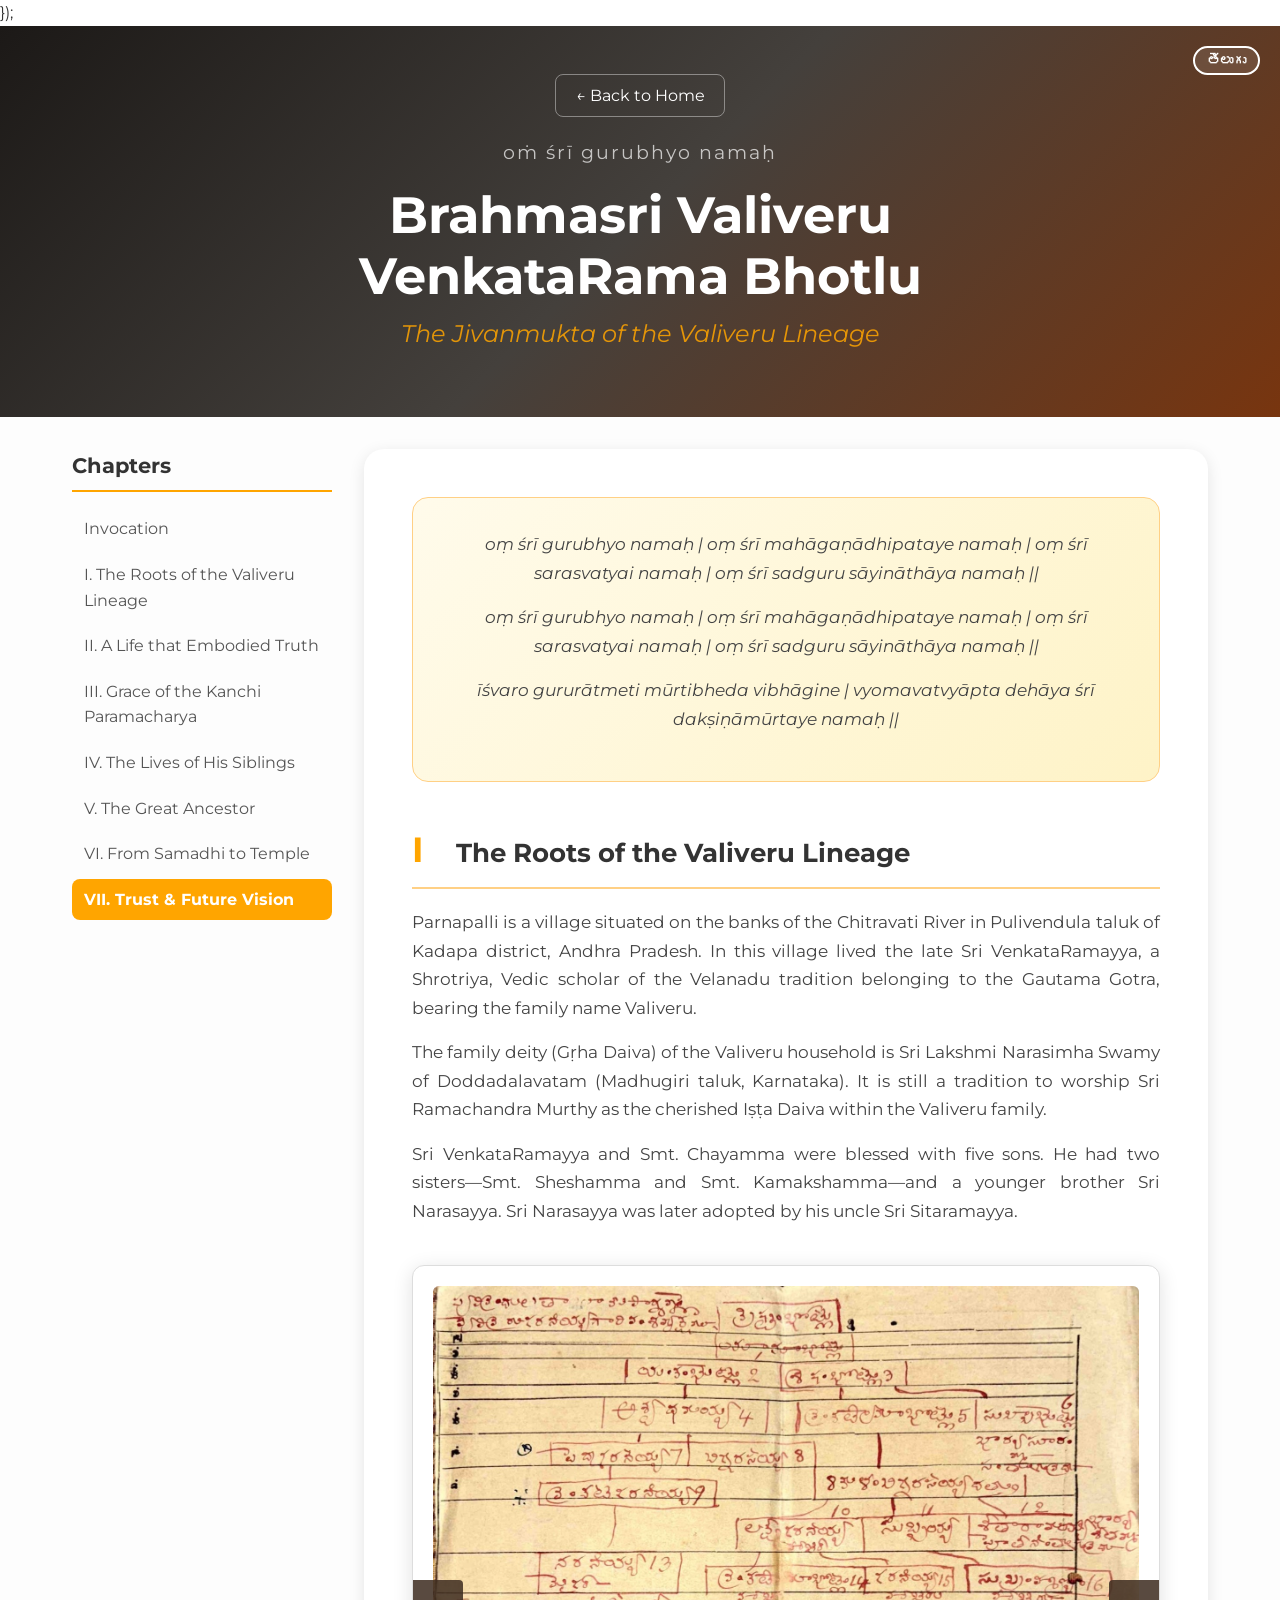
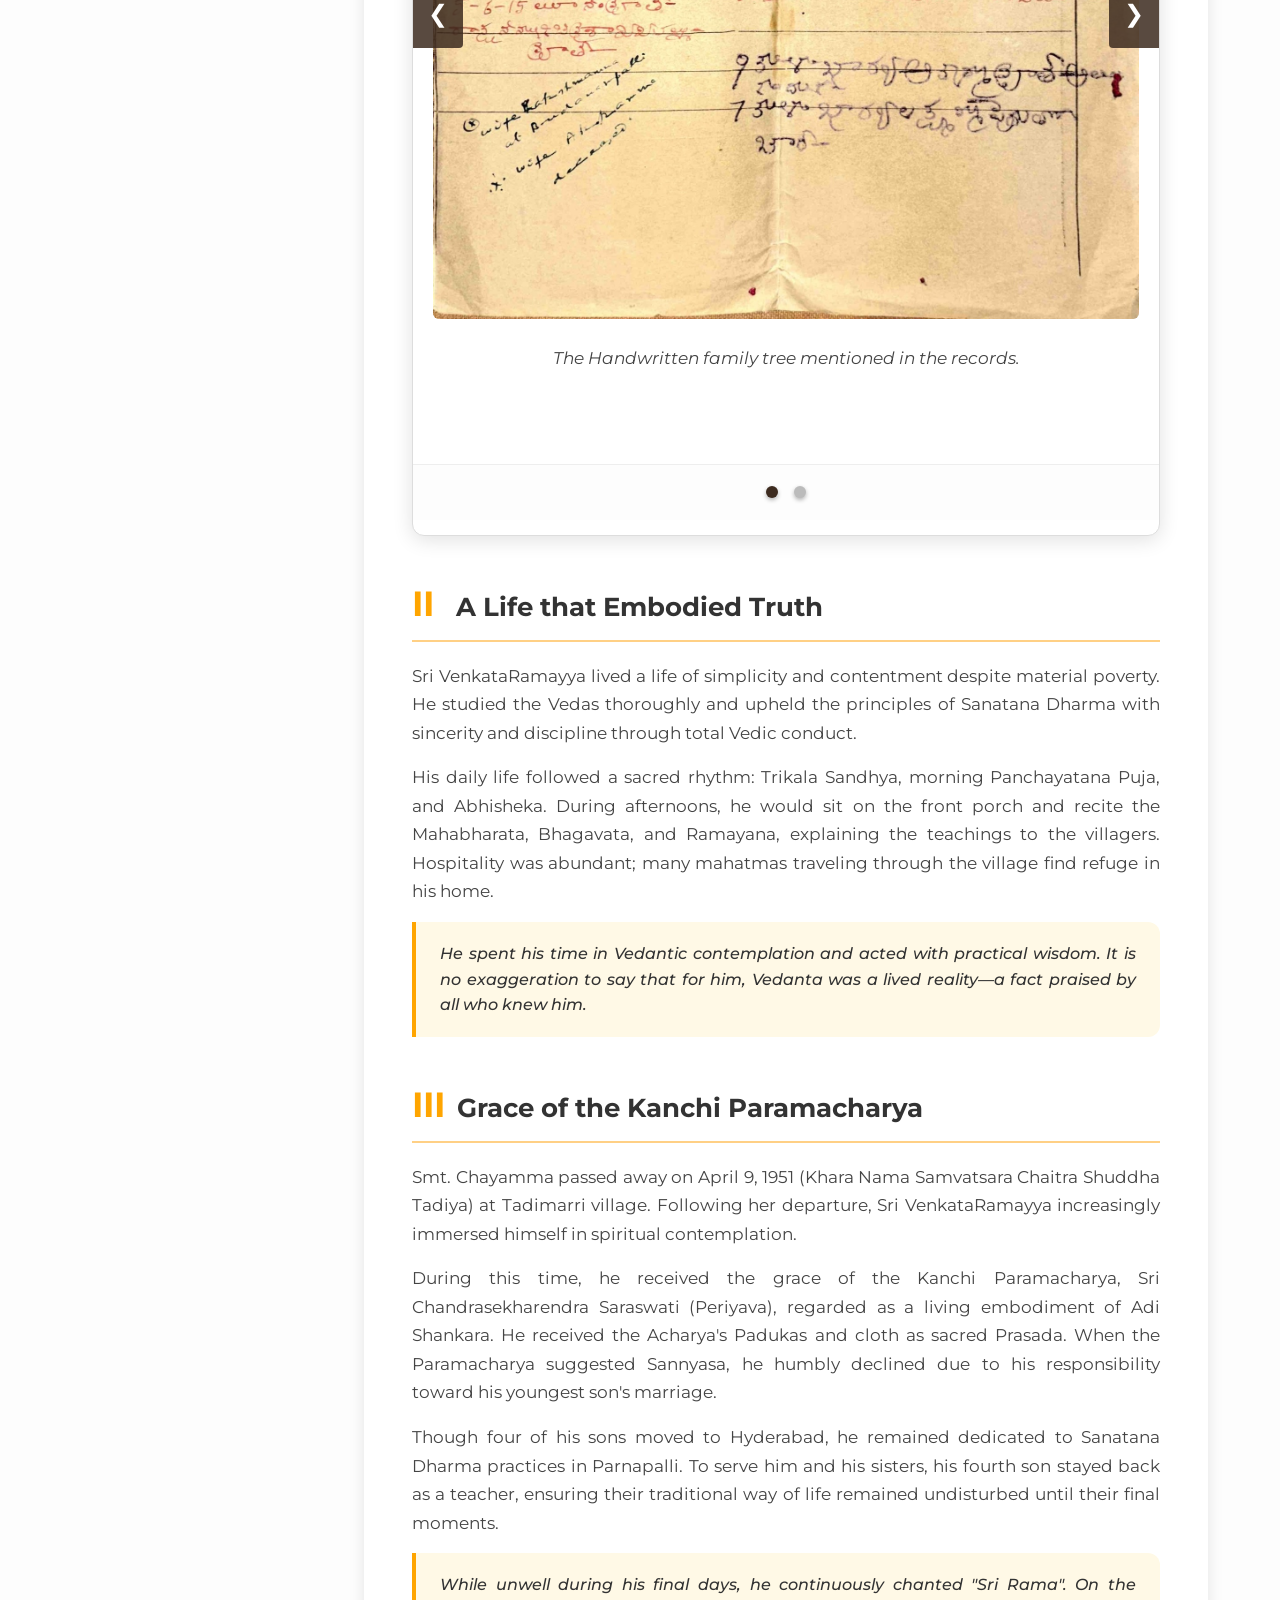
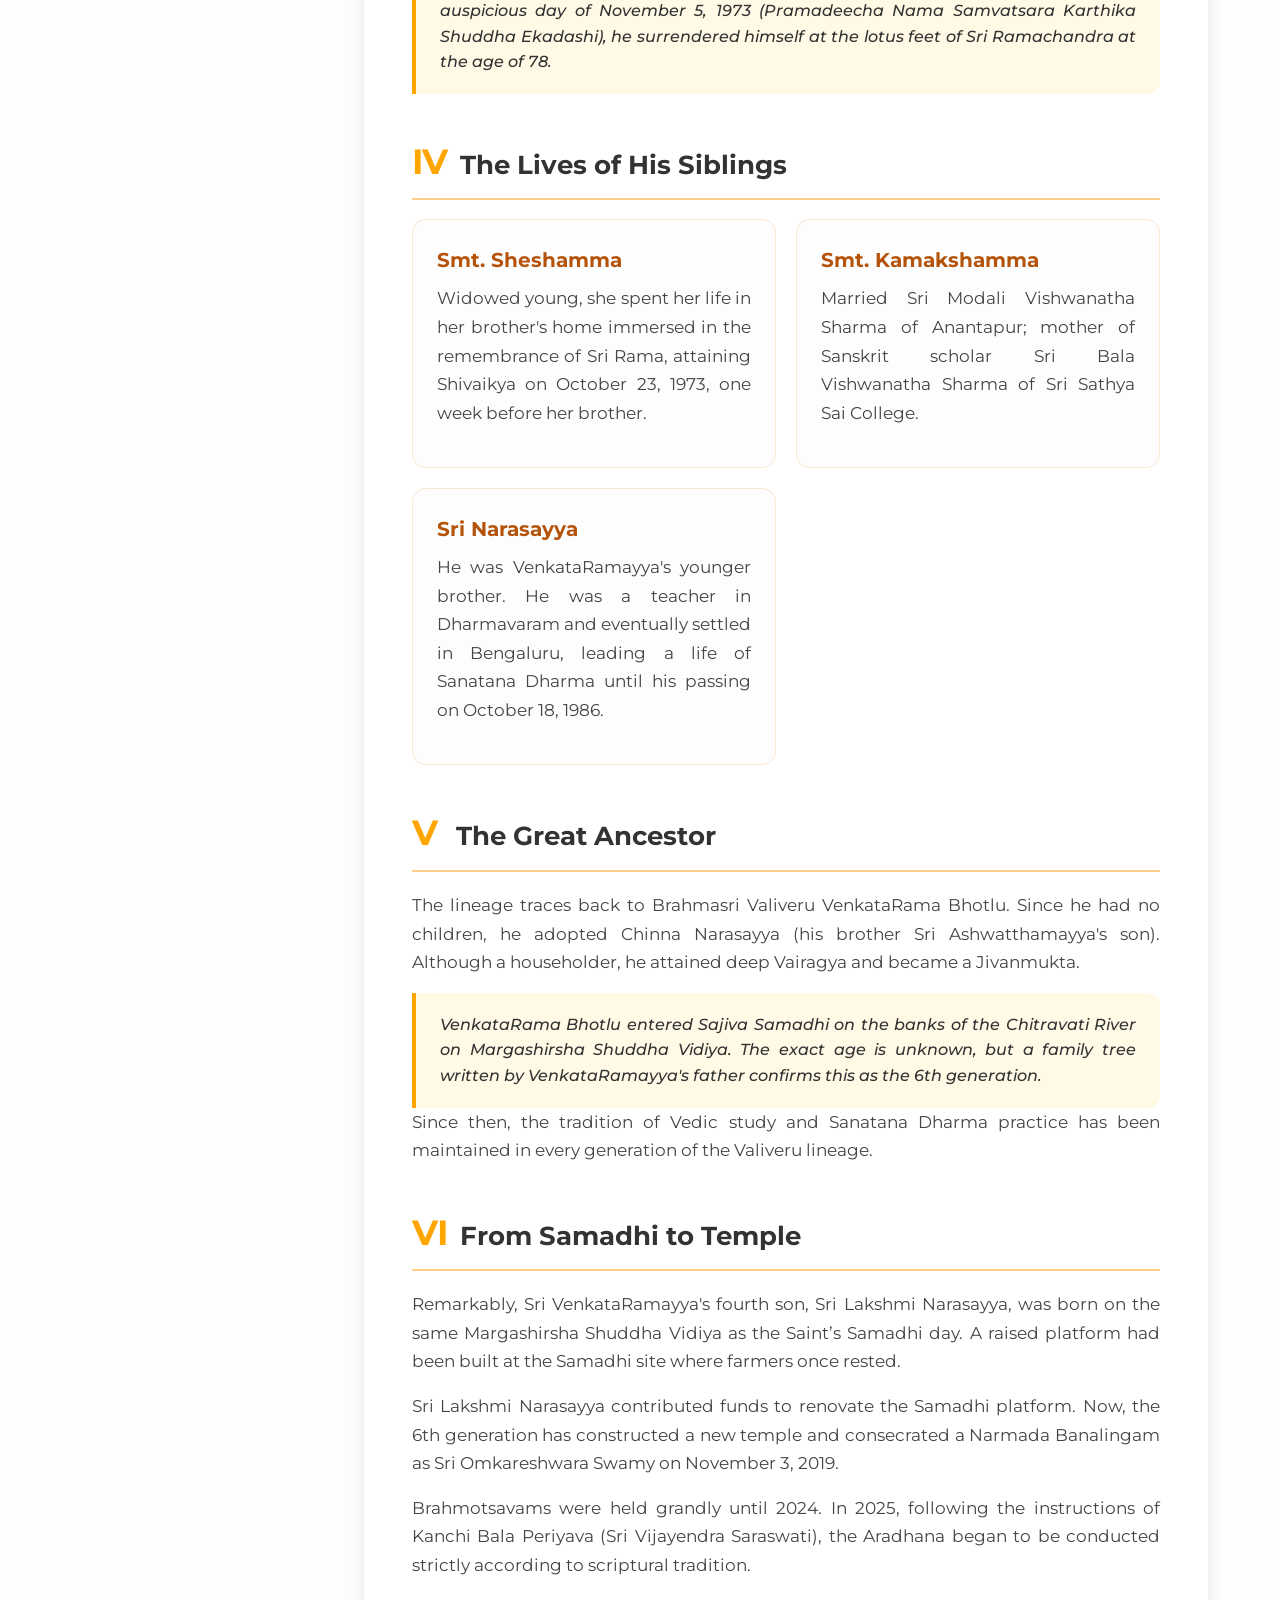
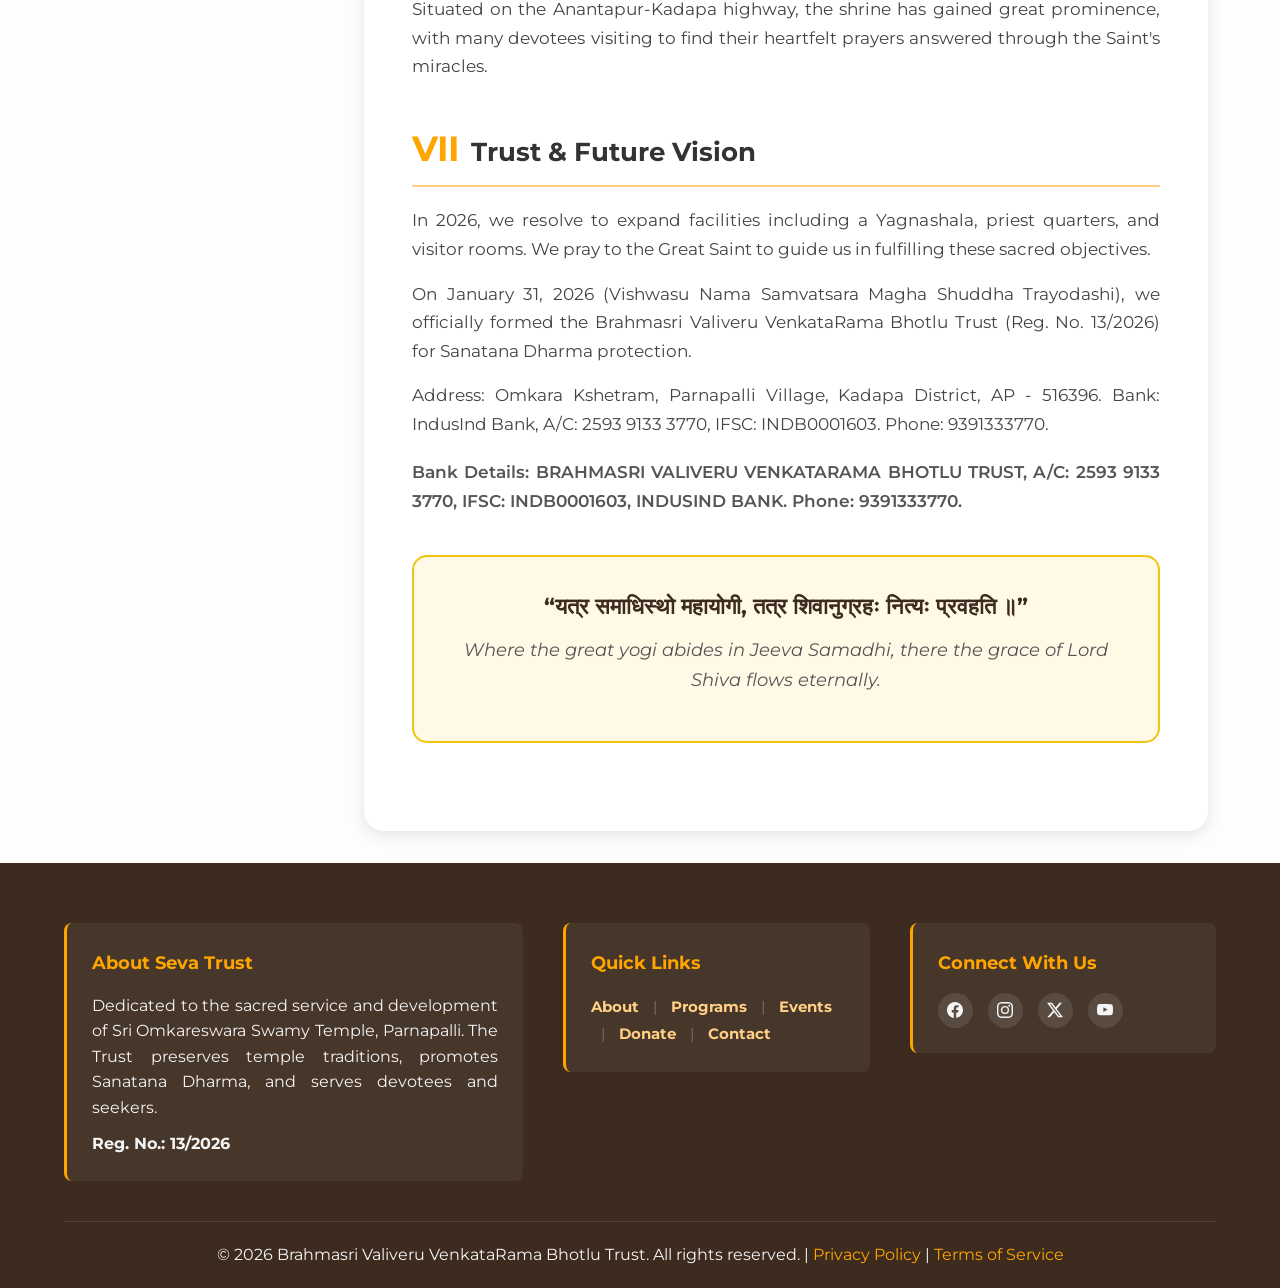
<file: history.html>
<!DOCTYPE html>
<html lang="en">
<head>
    <head>
    <!-- CRITICAL: Apply language IMMEDIATELY before page renders -->
<script>
    (function() {
        // Get the saved language preference (default to English)
        const savedLang = localStorage.getItem('preferredLang') || 'en';
        
        // Apply to the HTML element immediately
        document.documentElement.setAttribute('lang', savedLang);
        
        // Add the Telugu class if needed
        if (savedLang === 'te') {
            document.documentElement.classList.add('lang-te');
        }
        
        // Store the current language for use in main.js
        window.persistedLang = savedLang;
    })();
</script>
});
    <meta charset="UTF-8">
    <meta name="viewport" content="width=device-width, initial-scale=1.0">
    <title>Sacred History - BVVB Trust</title>
    <link rel="preconnect" href="https://fonts.googleapis.com">
    <link rel="preconnect" href="https://fonts.gstatic.com" crossorigin>
    <link href="https://fonts.googleapis.com/css2?family=Montserrat:wght@400;600;700&family=Noto+Serif+Telugu:wght@400;600;700&display=swap" rel="stylesheet">
    <link rel="stylesheet" href="css/style.css">
    
    <style>
        /* 1. Language Toggling Logic */
        html[lang="en"] .lang-te { display: none; }
        html[lang="te"] .lang-en { display: none; }

        /* 2. Family Tree Carousel Styles */
        .tree-carousel-container {
            position: relative;
            max-width: 850px;
            margin: 40px auto;
            border: 1px solid #ddd;
            border-radius: 12px;
            overflow: hidden; /* Keeps slides contained */
            background: #fff;
            box-shadow: 0 4px 20px rgba(0,0,0,0.12);
        }

        .tree-carousel-wrapper {
            width: 100%;
        }

        .tree-slide {
            display: none;
            text-align: center;
            padding: 20px 20px 60px 20px; /* Large bottom padding for caption buffer */
            animation: fadeEffect 0.6s;
            width: 100%;
            box-sizing: border-box; /* Crucial for preventing cutoff */
        }

        .tree-slide.active { 
            display: block !important; 
        }

        @keyframes fadeEffect {
            from {opacity: 0.4;} to {opacity: 1;}
        }

        .tree-slide img {
            max-width: 100%; /* Ensures full image fits width-wise */
            height: auto;
            border-radius: 6px;
            display: block;
            margin: 0 auto;
            cursor: pointer;
            transition: transform 0.2s ease;
            object-fit: contain;
        }

        .tree-slide img:hover {
            transform: scale(1.01);
        }

        .image-caption {
            font-style: italic;
            font-size: 1.05rem;
            color: #333;
            margin-top: 25px;
            margin-bottom: 10px;
            padding: 0 60px; /* Space to keep text away from arrows */
            line-height: 1.6;
            min-height: 3.5em;
            word-wrap: break-word;
        }

        /* 3. Navigation Buttons Fix */
        .carousel-btn {
            position: absolute;
            top: 40%; /* Centered on image area */
            transform: translateY(-50%);
            background: rgba(61, 43, 31, 0.85); /* Darker for high contrast */
            color: white;
            border: none;
            padding: 20px 15px;
            cursor: pointer;
            transition: 0.3s;
            z-index: 100; /* Always on top */
            font-size: 24px;
        }

        .carousel-btn.prev { left: 0; border-radius: 0 4px 4px 0; }
        .carousel-btn.next { right: 0; border-radius: 4px 0 0 4px; }
        
        .carousel-btn:hover { background: rgba(61, 43, 31, 1); }
        
        .carousel-dots {
            text-align: center;
            padding: 15px;
            background: #fdfdfd;
            border-top: 1px solid #eee;
            position: relative;
            z-index: 10;
        }

        .dot {
            height: 12px; width: 12px; margin: 0 6px;
            background-color: #bbb; border-radius: 50%;
            display: inline-block; cursor: pointer;
        }
        .dot.active { background-color: #3d2b1f; }

        /* 4. Zoom Lightbox Modal */
        #treeLightbox {
            display: none;
            position: fixed;
            z-index: 99999;
            left: 0; top: 0;
            width: 100%; height: 100%;
            background-color: rgba(0,0,0,0.95);
            align-items: center;
            justify-content: center;
        }

        .tree-lightbox-content {
            max-width: 95%;
            max-height: 90vh;
            border-radius: 4px;
            animation: zoomIn 0.3s;
        }

        @keyframes zoomIn { from {transform: scale(0.8); opacity: 0;} to {transform: scale(1); opacity: 1;} }

        .close-zoom {
            position: absolute;
            top: 20px; right: 30px;
            color: #fff; font-size: 45px; font-weight: bold;
            cursor: pointer;
        }
    </style>
    <script>
    // Immediate Language Sync
    (function() {
        const savedLang = localStorage.getItem('preferredLang') || 'en';
        document.documentElement.setAttribute('lang', savedLang);
        if (savedLang === 'te') {
            document.documentElement.classList.add('lang-te');
        }
    })();
</script>
</head>
<body>

    <main class="history-page">
        <section class="history-hero">
            <div style="position: absolute; top: 20px; right: 20px; z-index: 100;">
                <button class="lang-toggle-btn" id="langToggle" style="background: rgba(255,255,255,0.1); color: white; border-color: white; backdrop-filter: blur(5px);">తెలుగు</button>
            </div>
            <a href="index.html" class="legal-back-btn" data-i18n="history.back">← Back to Home</a>
            <div class="history-hero-content">
                <p class="history-sanskrit" data-i18n="history.sanskrit_invocation">oṁ śrī gurubhyo namaḥ</p>
                <h1 class="history-title" data-i18n="history.title">Brahmashri Valiveru Venkatarama Bhotlu</h1>
                <p class="history-epithet" data-i18n="history.epithet">The Jivanmukta of the Valiveru Lineage</p>
            </div>
        </section>

        <div class="history-layout">
            <aside class="history-sidebar">
                <nav class="history-nav">
                    <h4 data-i18n="history.chaptersTitle">Chapters</h4>
                    <ul>
                        <li><a href="#invocation" class="history-nav-link active" data-i18n="history.ch.invocation">Invocation</a></li>
                        <li><a href="#roots" class="history-nav-link" data-i18n="history.ch.roots">I. Roots</a></li>
                        <li><a href="#acharana" class="history-nav-link" data-i18n="history.ch.acharana">II. Life</a></li>
                        <li><a href="#gurukrpa" class="history-nav-link" data-i18n="history.ch.gurukrpa">III. Grace</a></li>
                        <li><a href="#siblings" class="history-nav-link" data-i18n="history.ch.siblings">IV. Siblings</a></li>
                        <li><a href="#jivanmukta" class="history-nav-link" data-i18n="history.ch.jivanmukta">V. Ancestor</a></li>
                        <li><a href="#temple" class="history-nav-link" data-i18n="history.ch.temple">VI. Temple</a></li>
                        <li><a href="#vision" class="history-nav-link" data-i18n="history.ch.vision">VII. Vision</a></li>
                    </ul>
                </nav>
            </aside>

            <div class="history-content">
                
                <section id="invocation" class="history-chapter" style="padding-top: 0;">
                    <div class="invocation-block">
                        <p class="sanskrit-verse" data-i18n="history.invocation.v1"></p>
                        <p class="sanskrit-verse" data-i18n="history.invocation.v2"></p>
                        <p class="sanskrit-verse" data-i18n="history.invocation.v3"></p>
                    </div>
                </section>

                <section id="roots" class="history-chapter">
                    <h2 class="chapter-title"><span class="chapter-num">I</span> <span data-i18n="history.ch.roots_clean"></span></h2>
                    <p data-i18n="history.roots.p1"></p>
                    <p data-i18n="history.roots.p2"></p>
                    <p data-i18n="history.roots.p3"></p>
                    
                    <div class="tree-carousel-container">
                        <div class="tree-carousel-wrapper">
                            <div class="tree-slide active">
                                <img src="images/family_tree_handwritten.jpeg" alt="Handwritten Family Tree" class="zoom-trigger">
                                <p class="image-caption">
                                    <span class="lang-en">The Handwritten family tree mentioned in the records.</span>
                                    <span class="lang-te">రికార్డులలో పేర్కొన్న చేతితో వ్రాసిన వంశవృక్షం.</span>
                                </p>
                            </div>
                            <div class="tree-slide">
                                <img src="images/family_tree_typed.jpeg" alt="Typed Family Tree" class="zoom-trigger">
                                <p class="image-caption">
                                    <span class="lang-en">The Typed version of the family tree for clarity.</span>
                                    <span class="lang-te">స్పష్టత కోసం టైప్ చేయబడిన వంశవృక్షం.</span>
                                </p>
                            </div>
                        </div>
                        
                        <button class="carousel-btn prev" onclick="moveSlide(-1)" type="button">&#10094;</button>
                        <button class="carousel-btn next" onclick="moveSlide(1)" type="button">&#10095;</button>
                        
                        <div class="carousel-dots">
                            <span class="dot active" onclick="currentSlide(0)"></span>
                            <span class="dot" onclick="currentSlide(1)"></span>
                        </div>
                    </div>
                </section>

                <section id="acharana" class="history-chapter">
                    <h2 class="chapter-title"><span class="chapter-num">II</span> <span data-i18n="history.ch.acharana_clean"></span></h2>
                    <p data-i18n="history.acharana.p1"></p><p data-i18n="history.acharana.p2"></p>
                    <blockquote class="highlight-quote" data-i18n="history.acharana.p3"></blockquote>
                </section>

                <section id="gurukrpa" class="history-chapter">
                    <h2 class="chapter-title"><span class="chapter-num">III</span> <span data-i18n="history.ch.gurukrpa_clean"></span></h2>
                    <p data-i18n="history.gurukrpa.p1"></p><p data-i18n="history.gurukrpa.p2"></p><p data-i18n="history.gurukrpa.p3"></p>
                    <blockquote class="highlight-quote" data-i18n="history.gurukrpa.p4"></blockquote>
                </section>

                <section id="siblings" class="history-chapter">
                    <h2 class="chapter-title"><span class="chapter-num">IV</span> <span data-i18n="history.ch.siblings_clean"></span></h2>
                    <div class="sibling-cards">
                        <div class="sibling-card"><h4 data-i18n="history.siblings.s1.name"></h4><p data-i18n="history.siblings.s1.desc"></p></div>
                        <div class="sibling-card"><h4 data-i18n="history.siblings.s2.name"></h4><p data-i18n="history.siblings.s2.desc"></p></div>
                        <div class="sibling-card"><h4 data-i18n="history.siblings.s3.name"></h4><p data-i18n="history.siblings.s3.desc"></p></div>
                    </div>
                </section>

                <section id="jivanmukta" class="history-chapter">
                    <h2 class="chapter-title"><span class="chapter-num">V</span> <span data-i18n="history.ch.jivanmukta_clean"></span></h2>
                    <p data-i18n="history.jivanmukta.p1"></p><blockquote class="highlight-quote" data-i18n="history.jivanmukta.p2"></blockquote><p data-i18n="history.jivanmukta.p3"></p>
                </section>

                <section id="temple" class="history-chapter">
                    <h2 class="chapter-title"><span class="chapter-num">VI</span> <span data-i18n="history.ch.temple_clean"></span></h2>
                    <p data-i18n="history.temple.p1"></p><p data-i18n="history.temple.p2"></p><p data-i18n="history.temple.p3"></p><p data-i18n="history.temple.p4"></p>
                </section>

                <section id="vision" class="history-chapter">
                    <h2 class="chapter-title"><span class="chapter-num">VII</span> <span data-i18n="history.ch.vision_clean"></span></h2>
                    <p data-i18n="history.vision.p1"></p>
                    <p data-i18n="history.vision.p2"></p>
                    <p data-i18n="history.vision.p3"></p>
                    <p data-i18n="history.vision.p4" style="margin: 20px 0; color: #555; font-weight: 600;"></p>
                    
                    <div style="margin-top: 40px; padding: 30px; background: #fff9e6; border: 2px solid #f1c40f; border-radius: 15px; text-align: center;">
                        <p style="font-size: 1.4rem; color: #3d2b1f; font-weight: bold; margin-bottom: 10px;" data-i18n="history.vision.shloka"></p>
                        <p style="font-size: 1.1rem; color: #555; font-style: italic;" data-i18n="history.vision.meaning"></p>
                    </div>
                </section>
            </div>
        </div>
    </main>

    <div id="treeLightbox" class="tree-lightbox" style="display:none;">
        <span class="close-zoom">&times;</span>
        <img class="tree-lightbox-content" id="lightboxImg" alt="Enlarged view">
    </div>

    <footer class="footer-v2">
        <div class="footer-content">
            <div class="footer-col">
                <div class="footer-box">
                    <h4 data-i18n="footer.aboutTitle">About Trust</h4>
                    <p data-i18n="footer.aboutDesc" style="text-align: justify;"></p>
                    <p data-i18n="footer.regNo" style="margin-top: 10px; font-weight: bold;"></p>
                </div>
            </div>
            <div class="footer-col">
                <div class="footer-box inline-footer-links">
                    <h4 data-i18n="footer.quickLinksTitle">Quick Links</h4>
                    <p>
                        <a href="index.html#about" data-i18n="nav.about"></a> <span class="separator">|</span>
                        <a href="index.html#programs" data-i18n="nav.programs"></a> <span class="separator">|</span>
                        <a href="index.html#events" data-i18n="nav.events"></a> <span class="separator">|</span>
                        <a href="index.html#donate" data-i18n="nav.donate"></a> <span class="separator">|</span>
                        <a href="index.html#contact" data-i18n="nav.contact"></a>
                    </p>
                </div>
            </div>
            <div class="footer-col">
                <div class="footer-box">
                    <h4 data-i18n="footer.connectTitle">Connect With Us</h4>
                    <div style="display: flex; gap: 15px;">
                       <a href="https://www.facebook.com/profile.php?id=61580592437854" target="_blank" rel="noopener noreferrer" class="social-icon" aria-label="Facebook">
                           <svg viewBox="0 0 16 16"><path d="M16 8.049c0-4.446-3.582-8.05-8-8.05C3.58 0-.002 3.603-.002 8.05c0 4.017 2.926 7.347 6.75 7.951v-5.625h-2.03V8.05H6.75V6.275c0-2.017 1.195-3.131 3.022-3.131.876 0 1.791.157 1.791.157v1.98h-1.009c-.993 0-1.303.621-1.303 1.258v1.51h2.218l-.354 2.326H9.25V16c3.824-.604 6.75-3.934 6.75-7.951z"/></svg>
                       </a>
                       <a href="https://www.instagram.com/bvvb_trust" target="_blank" rel="noopener noreferrer" class="social-icon" aria-label="Instagram">
                           <svg viewBox="0 0 16 16"><path d="M8 0C5.829 0 5.556.01 4.703.048 3.85.088 3.269.222 2.76.42a3.917 3.917 0 0 0-1.417.923A3.927 3.927 0 0 0 .42 2.76C.222 3.268.087 3.85.048 4.7.01 5.555 0 5.827 0 8.001c0 2.172.01 2.444.048 3.297.04.852.174 1.433.372 1.942.205.526.478.972.923 1.417.444.445.89.719 1.416.923.51.198 1.09.333 1.942.372C5.555 15.99 5.827 16 8 16s2.444-.01 3.298-.048c.851-.04 1.434-.174 1.943-.372a3.916 3.916 0 0 0 1.416-.923c.445-.445.718-.891.923-1.417.197-.509.332-1.09.372-1.942C15.99 10.445 16 10.173 16 8s-.01-2.445-.048-3.299c-.04-.851-.175-1.433-.372-1.941a3.926 3.926 0 0 0-.923-1.417A3.911 3.911 0 0 0 13.24.42c-.51-.198-1.092-.333-1.943-.372C10.443.01 10.172 0 7.998 0h.003zm-.717 1.442h.718c2.136 0 2.389.007 3.232.046.78.035 1.204.166 1.486.275.373.145.64.319.92.599.28.28.453.546.598.92.11.281.24.705.275 1.485.039.843.047 1.096.047 3.231s-.008 2.389-.047 3.232c-.035.78-.166 1.203-.275 1.485a2.47 2.47 0 0 1-.599.919c-.28.28-.546.453-.92.598-.28.11-.704.24-1.485.276-.843.038-1.096.047-3.232.047s-2.39-.009-3.233-.047c-.78-.036-1.203-.166-1.485-.276a2.478 2.478 0 0 1-.92-.598 2.48 2.48 0 0 1-.6-.92c-.109-.281-.24-.705-.275-1.485-.038-.843-.046-1.096-.046-3.233 0-2.136.008-2.388.046-3.231.036-.78.166-1.204.276-1.486.145-.373.319-.64.599-.92.28-.28.546-.453.92-.598.282-.11.705-.24 1.485-.276.738-.034 1.024-.044 2.515-.045v.002zm4.988 1.328a.96.96 0 1 0 0 1.92.96.96 0 0 0 0-1.92zm-4.27 1.122a4.109 4.109 0 1 0 0 8.217 4.109 4.109 0 0 0 0-8.217zm0 1.441a2.667 2.667 0 1 1 0 5.334 2.667 2.667 0 0 1 0-5.334z"/></svg>
                       </a>
                       <a href="https://x.com/bvvbtrust" target="_blank" rel="noopener noreferrer" class="social-icon" aria-label="X (Twitter)">
                           <svg viewBox="0 0 16 16"><path d="M12.6.75h2.454l-5.36 6.142L16 15.25h-4.937l-3.867-5.07-4.425 5.07H.316l5.733-6.57L0 .75h5.063l3.495 4.633L12.601.75Zm-.86 13.028h1.36L4.323 2.145H2.865l8.873 11.633Z"/></svg>
                       </a>
                       <a href="https://www.youtube.com/@BVVBTRUST" target="_blank" rel="noopener noreferrer" class="social-icon" aria-label="YouTube">
                           <svg viewBox="0 0 16 16"><path d="M8.051 1.999h.089c.822.003 4.987.033 6.11.335a2.01 2.01 0 0 1 1.415 1.42c.101.38.172.883.22 1.402l.01.104.022.26.008.104c.065.914.073 1.77.074 1.957v.075c-.001.194-.01 1.052-.072 1.972l-.008.104-.022.261-.01.104c-.048.519-.119 1.023-.22 1.402a2.007 2.007 0 0 1-1.415 1.42c-1.16.312-5.569.334-6.18.335h-.142c-.309 0-1.587-.006-2.927-.052l-.17-.006-.087-.004-.171-.007-.171-.007c-1.11-.049-2.167-.128-2.654-.26a2.007 2.007 0 0 1-1.415-1.419c-.111-.417-.185-.986-.235-1.558L.09 9.82l-.008-.104A31.4 31.4 0 0 1 0 7.68v-.123c.002-.215.01-.958.064-1.778l.007-.103.003-.052.008-.104.022-.26.01-.104c.048-.519.119-1.023.22-1.402a2.007 2.007 0 0 1 1.415-1.42c.487-.13 1.544-.21 2.654-.26l.17-.007.172-.006.086-.003.171-.007A99.788 99.788 0 0 1 7.858 2h.193zM6.4 5.209v4.818l4.157-2.408L6.4 5.209z"/></svg>
                       </a>
                    </div>
                </div>
            </div>
        </div>
        <div class="footer-bottom">
            <p><span data-i18n="footer.copyright"></span> | <a href="privacy-policy.html" data-i18n="footer.privacy"></a> | <a href="terms-of-service.html" data-i18n="footer.terms"></a></p>
        </div>
    </footer>

    <button id="scrollToTopBtn" class="scroll-to-top" aria-label="Scroll to top">↑</button>

    <script src="js/main.js"></script>
    <script>
        // --- Carousel Script ---
        let slideIndex = 0;
        const slides = document.getElementsByClassName("tree-slide");
        const dots = document.getElementsByClassName("dot");

        function moveSlide(n) { showSlides(slideIndex += n); }
        function currentSlide(n) { showSlides(slideIndex = n); }
        function showSlides(n) {
            if (n >= slides.length) { slideIndex = 0 }
            if (n < 0) { slideIndex = slides.length - 1 }
            for (let i = 0; i < slides.length; i++) {
                slides[i].classList.remove("active");
                dots[i].classList.remove("active");
            }
            slides[slideIndex].classList.add("active");
            dots[slideIndex].classList.add("active");
        }

        // --- Lightbox / Zoom Script ---
        const lightbox = document.getElementById("treeLightbox");
        const lightboxImg = document.getElementById("lightboxImg");
        const closeBtn = document.querySelector(".close-zoom");

        document.querySelectorAll('.zoom-trigger').forEach(img => {
            img.addEventListener('click', function() {
                lightbox.style.display = "flex";
                lightboxImg.src = this.src;
                document.body.style.overflow = 'hidden'; // Stop scrolling
            });
        });

        function closeLightbox() {
            lightbox.style.display = "none";
            document.body.style.overflow = 'auto'; // Restore scrolling
        }

        closeBtn.addEventListener('click', closeLightbox);
        lightbox.addEventListener('click', function(e) {
            if (e.target !== lightboxImg) closeLightbox();
        });

        // --- Sidebar scroll spy for history chapters ---
        const historyNavLinks = document.querySelectorAll('.history-nav-link');
        const historyChapters = document.querySelectorAll('.history-chapter');

        const chapterObserver = new IntersectionObserver((entries) => {
            entries.forEach(entry => {
                if (entry.isIntersecting) {
                    historyNavLinks.forEach(link => link.classList.remove('active'));
                    const activeLink = document.querySelector(`.history-nav-link[href="#${entry.target.id}"]`);
                    if (activeLink) activeLink.classList.add('active');
                }
            });
        }, { threshold: 0.3, rootMargin: "-100px 0px -40% 0px" });

        historyChapters.forEach(chapter => chapterObserver.observe(chapter));
    </script>
</body>
</html>
</file>
<file: css/style.css>
:root {
    --primary-color: orange;
    --bg-dark: #3d2b1f;
    --text-light: #f5f5f5;
}

/* FIX 1: Replaced global `html { scroll-behavior: smooth; }` which was breaking
   browser scroll restoration on page refresh. Now smooth scrolling only
   activates when the user is interacting with the page (focus-within). */
@media (prefers-reduced-motion: no-preference) {
    html:focus-within {
        scroll-behavior: smooth;
    }
}

/* FIX 2: Offset anchor/hash scroll targets so they aren't hidden
   behind the fixed navbar (~80px tall). */
html {
    scroll-padding-top: 80px;
}
.history-chapter {
    scroll-margin-top: 80px;
}

/* Telugu Language Scaling */
html.lang-te { font-size: 115%; }
html.lang-te body { line-height: 1.8; }

* { margin: 0; padding: 0; box-sizing: border-box; }
body { line-height: 1.6; color: #333; }
a { text-decoration: none; color: inherit; }

/* Navbar */
.navbar {
    position: fixed; top: 0; width: 100%;
    background: white; padding: 15px 5%;
    display: flex; justify-content: space-between; align-items: center;
    box-shadow: 0 2px 10px rgba(0,0,0,0.1); z-index: 1000;
    transition: background 0.3s;
}
.navbar.scrolled { background: rgba(255,255,255,0.95); backdrop-filter: blur(5px); }
.logo { display: flex; align-items: center; gap: 15px; }
.logo-image { width: 50px; border-radius: 50%; }
.logo-text { display: flex; flex-direction: column; font-weight: bold; }
.logo-main { color: var(--primary-color); }
.logo-sub { font-size: 0.85rem; color: #555; }

.nav-links { display: flex; gap: 20px; align-items: center; }
.nav-link.active { color: var(--primary-color); font-weight: bold; }
.lang-toggle-btn {
    padding: 5px 12px; border: 2px solid var(--primary-color);
    border-radius: 20px; background: white; color: var(--primary-color);
    cursor: pointer; font-weight: bold;
}

.nav-content { flex: 1; display: flex; justify-content: space-between; align-items: center; }
.hamburger { display: none; flex-direction: column; gap: 5px; background: none; border: none; cursor: pointer; padding: 5px; z-index: 1001; }
.hamburger span { display: block; width: 25px; height: 3px; background-color: var(--primary-color); border-radius: 3px; transition: all 0.3s ease; }

/* Hero */
.hero {
    min-height: 100vh; display: flex; align-items: center; justify-content: center;
    text-align: center; background: #fff9e6; padding-top: 100px; padding-bottom: 40px;
}
.hero-content { max-width: 800px; padding: 20px; }
.hero-shloka { margin-bottom: 25px; }
.shloka-wrapper { display: inline-block; text-align: center; }
.shloka-text { font-size: 1.5rem; color: var(--bg-dark); white-space: pre-wrap; font-weight: bold; margin-bottom: 5px; line-height: 1.5; }
.shloka-caption { font-size: 1rem; color: #555; text-align: right; font-style: italic; margin-bottom: 15px; }
.shloka-meaning { display: block; font-size: 0.95rem; color: #555; max-width: 650px; margin: 0 auto; font-style: italic; line-height: 1.6; }
.hero-trust-name { font-size: 2.5rem; color: var(--primary-color); margin: 15px 0; }

.hero-subtitle { margin-bottom: 30px; font-size: 1.1rem; line-height: 1.6; }
.hero-buttons { display: flex; justify-content: center; gap: 15px; flex-wrap: wrap; }

/* Buttons */
.btn { padding: 10px 20px; border-radius: 5px; font-weight: bold; cursor: pointer; border: none; transition: all 0.3s ease; }
.btn:hover { transform: translateY(-2px); box-shadow: 0 4px 10px rgba(0,0,0,0.15); }
.btn-primary { background: var(--primary-color); color: white; }
.btn-primary:hover { background: #d68910; }
.btn-secondary { background: transparent; border: 2px solid var(--primary-color); color: var(--primary-color); }
.btn-secondary:hover { background: var(--primary-color); color: white; }

/* Scroll to Top Button */
.scroll-to-top {
    position: fixed; bottom: 30px; right: 30px; background: var(--primary-color); color: white;
    width: 45px; height: 45px; border-radius: 50%; border: none; cursor: pointer; font-size: 1.5rem;
    display: flex; align-items: center; justify-content: center; box-shadow: 0 4px 10px rgba(0,0,0,0.2);
    opacity: 0; visibility: hidden; transform: translateY(20px); transition: all 0.3s ease; z-index: 999;
}
.scroll-to-top.show { opacity: 1; visibility: visible; transform: translateY(0); }
.scroll-to-top.show:hover { background: var(--bg-dark); transform: translateY(-3px); }

/* Sections */
.section-padding { padding: 80px 5%; }
.section-header { text-align: center; margin-bottom: 40px; }
.section-title { font-size: 2.2rem; color: #333; }
.section-tag { color: var(--primary-color); font-weight: bold; text-transform: uppercase; }

/* Programs */
.programs { background: #fdfdfd; }
.programs-grid { display: grid; grid-template-columns: repeat(auto-fit, minmax(280px, 1fr)); gap: 30px; margin-top: 30px; }
.program-card { padding: 35px; background: white; border-radius: 15px; box-shadow: 0 5px 20px rgba(0,0,0,0.05); border: 2px solid transparent; transition: all 0.3s ease; overflow: hidden; }
.program-card:hover { transform: translateY(-8px); border-color: var(--primary-color); }
.program-card h3 { background: var(--primary-color); color: white; margin: -35px -35px 20px -35px; padding: 20px 35px; font-size: 1.3rem; border-bottom: 3px solid var(--bg-dark); }
.program-features { list-style: none; padding-left: 0; margin-top: 15px; }
.program-features li { margin-bottom: 8px; padding-left: 20px; position: relative; color: #555; }
.program-features li::before { content: '✓'; position: absolute; left: 0; color: var(--primary-color); font-weight: bold; }
/* Styling the specific Map CTA */
.map-btn-cta {
    display: inline-flex;
    align-items: center;
    gap: 12px;
    padding: 12px 24px;
    background: #fdf2e9; /* Light sacred cream/saffron tint */
    border: 2px solid #d4a017;
    color: #d4a017;
    font-weight: 700;
    transition: all 0.3s ease;
    box-shadow: 0 4px 15px rgba(212, 160, 23, 0.15);
}

.map-btn-cta:hover {
    background: #d4a017;
    color: #fff;
    transform: translateY(-3px);
    box-shadow: 0 6px 20px rgba(212, 160, 23, 0.3);
}

/* Subtle animation to draw the eye */
.map-icon-wrapper {
    display: flex;
    animation: bounce 2s infinite;
}

@keyframes bounce {
    0%, 100% { transform: translateY(0); }
    50% { transform: translateY(-3px); }
}

/* Ensure it looks great on mobile */
@media (max-width: 768px) {
    .map-btn-cta {
        width: 100%;
        justify-content: center;
    }
}
/* Events */
.events-grid { display: grid; grid-template-columns: repeat(auto-fit, minmax(280px, 1fr)); gap: 20px; margin-top: 30px; }
.event-card { display: flex; flex-direction: column; background: white; border-radius: 10px; padding: 20px; box-shadow: 0 4px 15px rgba(0,0,0,0.05); border-left: 5px solid var(--primary-color); transition: all 0.3s ease; }
.event-card:hover { transform: translateY(-3px); border-color: #d68910; box-shadow: 0 8px 25px rgba(0,0,0,0.1); }
.event-date { font-size: 0.9rem; color: var(--primary-color); font-weight: 600; margin-bottom: 8px; }
.event-info { padding: 0; }
.event-info h3 { margin-bottom: 0; color: #333; font-size: 1.15rem; }

/* Event Card Links & Gallery Page */
.event-gallery-link {
    display: inline-block;
    margin-top: 10px;
    padding: 5px 12px;
    background-color: #f1c40f;
    color: #3d2b1f;
    border-radius: 20px;
    text-decoration: none;
    font-size: 0.85rem;
    font-weight: 600;
    transition: transform 0.2s;
}

.event-gallery-link:hover {
    transform: scale(1.05);
    background-color: #d4ac0d;
}
.gallery-page-container { padding: 60px 5%; background: #fdfdfd; min-height: 50vh; }
.gallery-page-grid { display: grid; grid-template-columns: repeat(auto-fill, minmax(280px, 1fr)); gap: 25px; max-width: 1200px; margin: 0 auto; }
.gallery-item { overflow: hidden; border-radius: 12px; box-shadow: 0 4px 15px rgba(0,0,0,0.1); cursor: pointer; aspect-ratio: 4/3; }
.gallery-item img { width: 100%; height: 100%; object-fit: cover; transition: transform 0.4s ease; background-color: #eee; }
.gallery-item:hover img { transform: scale(1.08); }

/* Lightbox Modal */
.lightbox {
    display: none; position: fixed; z-index: 2000; left: 0; top: 0;
    width: 100%; height: 100%; overflow: auto; background-color: rgba(0,0,0,0.9);
    justify-content: center; align-items: center; backdrop-filter: blur(5px);
}
.lightbox.active { display: flex; }
.lightbox-content {
    margin: auto; display: block; max-width: 90%; max-height: 90vh;
    border-radius: 8px; animation: zoom 0.3s ease; box-shadow: 0 10px 30px rgba(0,0,0,0.5);
}
@keyframes zoom { from {transform:scale(0.8); opacity:0;} to {transform:scale(1); opacity:1;} }
.lightbox-close {
    position: absolute; top: 20px; right: 35px; color: #f1f1f1;
    font-size: 45px; font-weight: bold; cursor: pointer; transition: 0.3s; z-index: 2001;
}
.lightbox-close:hover { color: var(--primary-color); }
.lightbox-prev, .lightbox-next {
    cursor: pointer; position: absolute; top: 50%; transform: translateY(-50%);
    padding: 16px; color: white; font-weight: bold; font-size: 24px; z-index: 2001;
    transition: 0.3s ease; border-radius: 5px; background: rgba(0,0,0,0.5); border: none;
}
.lightbox-prev { left: 20px; }
.lightbox-next { right: 20px; }
.lightbox-prev:hover, .lightbox-next:hover { background: rgba(0,0,0,0.8); color: var(--primary-color); }

/* Donate */
.donate { background: #fef5e7; padding-bottom: 100px; }
.donate-content { text-align: center; max-width: 850px; margin: 0 auto; font-size: 1.1rem; line-height: 1.8; color: #444; }
.donate-content p { margin-bottom: 20px; }

/* Grids */
.about-grid {
    display: grid; grid-template-columns: 1.3fr 0.7fr; gap: 50px; align-items: center;
}
.contact-grid {
    display: grid; grid-template-columns: 1fr 1fr; gap: 40px; align-items: center;
}
.responsive-img { width: 100%; border-radius: 15px; box-shadow: 0 10px 30px rgba(0,0,0,0.1); object-fit: cover; }

/* About specific styles */
.about-intro { margin-bottom: 15px; font-size: 1.1rem; }
.values-list { margin-top: 20px; }
.value-item { display: flex; gap: 15px; margin-bottom: 25px; }
.value-icon { font-size: 1.8rem; flex-shrink: 0; }
.value-content h3 { margin-bottom: 8px; color: var(--bg-dark); }

/* About Carousel */
.carousel-container { position: relative; width: 100%; border-radius: 15px; overflow: hidden; box-shadow: 0 10px 30px rgba(0,0,0,0.1); aspect-ratio: 4/3; }
.carousel-slide { display: none; width: 100%; height: 100%; }
.carousel-slide.active { display: block; }
.carousel-slide img { width: 100%; height: 100%; object-fit: cover; }
.fade { animation: fadeEffect 0.8s; }
@keyframes fadeEffect { from { opacity: 0.6; } to { opacity: 1; } }
.carousel-prev, .carousel-next {
    cursor: pointer; position: absolute; top: 50%; transform: translateY(-50%);
    padding: 12px 18px; color: white; font-weight: bold; font-size: 1.2rem;
    transition: 0.3s ease; border-radius: 0 5px 5px 0; background: rgba(0,0,0,0.3); border: none; z-index: 2;
}
.carousel-next { right: 0; border-radius: 5px 0 0 5px; }
.carousel-prev:hover, .carousel-next:hover { background: rgba(0,0,0,0.8); }
.carousel-dots { position: absolute; bottom: 15px; width: 100%; text-align: center; z-index: 2; }
.dot { cursor: pointer; height: 10px; width: 10px; margin: 0 5px; background: rgba(255,255,255,0.5); border-radius: 50%; display: inline-block; transition: 0.3s ease; box-shadow: 0 2px 4px rgba(0,0,0,0.3); }
.dot.active, .dot:hover { background: var(--primary-color); }

/* Forms */
.contact-form {
    background: white; padding: 30px; border-radius: 15px;
    box-shadow: 0 5px 25px rgba(0,0,0,0.05); display: flex; flex-direction: column; gap: 15px;
}
.form-input { padding: 12px; border: 1px solid #ddd; border-radius: 5px; width: 100%; font-family: inherit; }

/* Footer */
.footer-v2 { background: var(--bg-dark); color: var(--text-light); padding: 60px 5% 20px; }
.footer-content { display: grid; grid-template-columns: 1.5fr 1fr 1fr; gap: 40px; }
.footer-box { background: rgba(255, 255, 255, 0.05); padding: 25px; border-radius: 8px; border-left: 3px solid var(--primary-color); margin-bottom: 25px; }
.footer-box:last-child { margin-bottom: 0; }
.footer-box h4 { color: var(--primary-color); margin-bottom: 15px; font-size: 1.15rem; }
.inline-footer-links p { font-size: 0.95rem; line-height: 1.8; }
.inline-footer-links a { color: #ffd085; font-weight: bold; transition: all 0.3s ease; }
.inline-footer-links a:hover { color: white; text-decoration: underline; }
.inline-footer-links .separator { margin: 0 10px; color: rgba(255, 255, 255, 0.3); }
.footer-bottom { border-top: 1px solid rgba(255,255,255,0.1); margin-top: 40px; padding-top: 20px; text-align: center; }
.footer-bottom a { color: var(--primary-color); }

.contact-item { margin-bottom: 25px; }
.contact-item:last-child { margin-bottom: 0; }
.contact-item h4 { margin-bottom: 5px; color: var(--primary-color); }

.social-icon { width: 35px; height: 35px; border-radius: 50%; background: rgba(255,255,255,0.1); display: flex; align-items: center; justify-content: center; color: var(--text-light); transition: all 0.3s ease; }
.social-icon:hover { background: var(--primary-color); transform: translateY(-3px); color: white; }
.social-icon svg { width: 16px; height: 16px; fill: currentColor; }

@media(max-width: 768px) {
    .about-grid, .contact-grid { grid-template-columns: 1fr; }
    .footer-content { grid-template-columns: 1fr; gap: 40px; }
    .hamburger { display: flex; }
    .nav-links {
        position: absolute; top: 100%; left: 0; width: 100%; background: white;
        flex-direction: column; padding: 20px; box-shadow: 0 10px 10px rgba(0,0,0,0.1);
        opacity: 0; visibility: hidden; transform: translateY(-10px); transition: all 0.3s ease;
    }
    .nav-links.active { opacity: 1; visibility: visible; transform: translateY(0); display: flex; }
    .hamburger.active span:nth-child(1) { transform: translateY(8px) rotate(45deg); }
    .hamburger.active span:nth-child(2) { opacity: 0; }
    .hamburger.active span:nth-child(3) { transform: translateY(-8px) rotate(-45deg); }
}

/* ========== History Page ========== */
.history-page { background: #fdfdfd; min-height: 100vh; }
.history-hero { background: linear-gradient(135deg, #1C1917 0%, #44403C 50%, #78350F 100%); color: white; padding: 3rem 2rem 4rem; text-align: center; position: relative; }
.history-hero-content { max-width: 800px; margin: 0 auto; }
.history-sanskrit { font-size: 1.2rem; opacity: 0.7; margin-bottom: 1rem; letter-spacing: 2px; }
.history-title { font-size: clamp(2rem, 5vw, 3.2rem); margin-bottom: 0.5rem; line-height: 1.2; }
.history-epithet { font-size: clamp(1.1rem, 2.5vw, 1.5rem); font-style: italic; opacity: 0.85; color: var(--primary-color); }

.history-layout { display: grid; grid-template-columns: 260px 1fr; max-width: 1200px; margin: 0 auto; gap: 2rem; padding: 2rem; }
.history-sidebar { position: sticky; top: 20px; height: fit-content; }
.history-nav h4 { font-size: 1.3rem; margin-bottom: 1rem; padding-bottom: 0.5rem; border-bottom: 2px solid var(--primary-color); }
.history-nav ul { list-style: none; }
.history-nav ul li { margin-bottom: 0.25rem; }
.history-nav-link { display: block; padding: 0.5rem 0.75rem; color: #555; text-decoration: none; border-radius: 8px; transition: all 0.2s; }
.history-nav-link:hover { background: #fff9e6; color: #333; }
.history-nav-link.active { background: var(--primary-color); color: white; font-weight: bold; }

.history-content { background: white; border-radius: 20px; padding: 3rem; box-shadow: 0 4px 16px rgba(0,0,0,0.1); text-align: justify; }
.history-chapter { margin-bottom: 2.5rem; }
.chapter-title { font-size: 1.6rem; margin-bottom: 1.2rem; padding-bottom: 0.5rem; border-bottom: 2px solid #ffd085; display: flex; align-items: baseline; gap: 0.75rem; }
.chapter-num { font-size: 2.2rem; color: var(--primary-color); min-width: 2rem; }
.history-content p { font-size: 1.05rem; line-height: 1.7; color: #444; margin-bottom: 1rem; }

.highlight-quote { background: #fff9e6; border-left: 4px solid var(--primary-color); padding: 1.2rem 1.5rem; border-radius: 0 12px 12px 0; font-style: italic; color: #333; font-weight: 500; }
.invocation-block { background: linear-gradient(135deg, #FFFBEB, #FEF3C7); border: 1px solid #ffd085; border-radius: 16px; padding: 2rem; text-align: center; }
.sanskrit-verse { font-size: 1.05rem; line-height: 1.7; color: #78350F; font-style: italic; margin-bottom: 0.75rem; text-align: center; }

.sibling-cards { display: grid; grid-template-columns: repeat(auto-fit, minmax(250px, 1fr)); gap: 1.25rem; margin-top: 0.5rem; }
.sibling-card { background: #fdfdfd; border: 1px solid rgba(217, 119, 6, 0.15); border-radius: 14px; padding: 1.5rem; }
.sibling-card h4 { font-size: 1.25rem; color: #B45309; margin-bottom: 0.5rem; }

.history-footer-block { text-align: center; padding: 2rem; margin-top: 1rem; border-top: 2px solid #ffd085; }
.history-temple-name { font-size: 1.4rem; font-weight: bold; color: #B45309; margin-bottom: 0.3rem; }
.legal-back-btn { display: inline-block; color: white; text-decoration: none; padding: 0.5rem 1.2rem; border: 1px solid rgba(255,255,255,0.4); border-radius: 8px; margin-bottom: 20px; }
.legal-back-btn:hover { background: rgba(255,255,255,0.15); }

@media(max-width: 900px) {
    .history-layout { grid-template-columns: 1fr; }
    .history-sidebar { display: none; }
    .history-content { padding: 2rem 1.5rem; }
}

/* ========== Legal Pages (Privacy & Terms) ========== */
.legal-content-wrapper { max-width: 900px; margin: -3rem auto 3rem; padding: 3rem; background: white; border-radius: 15px; box-shadow: 0 4px 15px rgba(0,0,0,0.1); position: relative; z-index: 10; }
.legal-section { margin-bottom: 2rem; text-align: justify; }
.legal-section h2 { font-size: 1.5rem; color: var(--bg-dark); margin-bottom: 1rem; border-bottom: 2px solid #f0f0f0; padding-bottom: 0.5rem; }
.legal-section h3 { font-size: 1.2rem; color: var(--primary-color); margin: 1.5rem 0 0.5rem; }
.legal-section p { margin-bottom: 1rem; color: #444; }
.legal-section ul { padding-left: 1.5rem; margin-bottom: 1rem; color: #444; }
.legal-section ul li { margin-bottom: 0.5rem; }
.legal-contact { background: #fff9e6; padding: 1.5rem; border-left: 4px solid var(--primary-color); border-radius: 0 8px 8px 0; margin-top: 1rem; }
@media(max-width: 768px) { .legal-content-wrapper { padding: 1.5rem; margin: -2rem 1rem 2rem; } }
</file>
